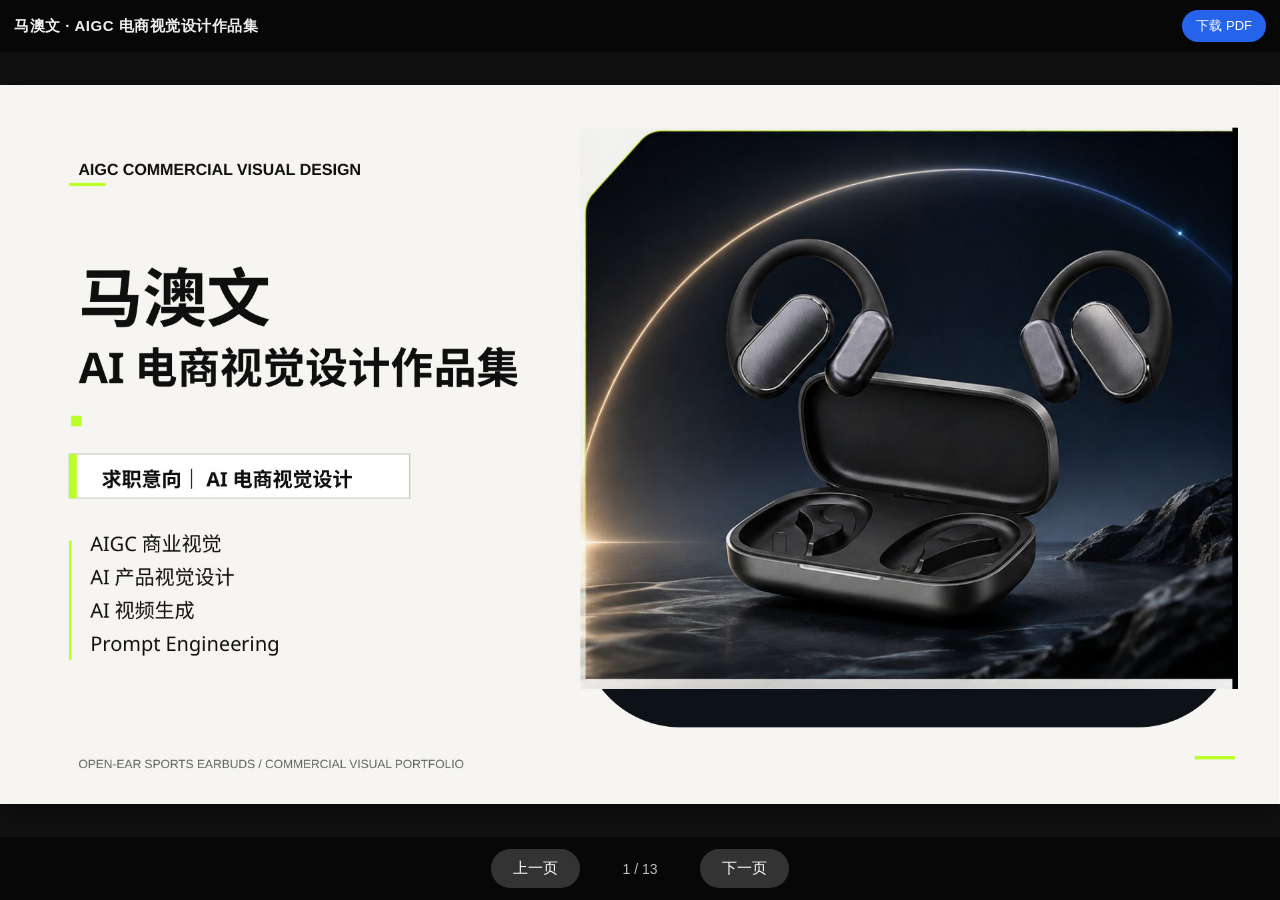
<file: aigc.html>
<!DOCTYPE html>
<html lang="zh-CN">
<head>
<meta charset="utf-8">
<meta name="viewport" content="width=device-width,initial-scale=1,maximum-scale=1,user-scalable=no">
<title>马澳文 · AIGC 电商视觉设计作品集</title>
<style>
*{margin:0;padding:0;box-sizing:border-box}
html,body{background:#111;height:100%;overflow:hidden;font-family:-apple-system,"PingFang SC","Microsoft YaHei",sans-serif;color:#eee}
.wrap{position:fixed;inset:0;display:flex;flex-direction:column}
.top{display:flex;align-items:center;justify-content:space-between;padding:10px 14px;background:rgba(0,0,0,.55);backdrop-filter:blur(6px);z-index:5}
.top .t{font-size:15px;font-weight:600;letter-spacing:.5px}
.top a.dl{font-size:13px;color:#fff;text-decoration:none;background:#2563eb;padding:7px 14px;border-radius:20px}
.stage{flex:1;position:relative;overflow:hidden;display:flex;align-items:center;justify-content:center;touch-action:pan-y}
.slide{display:none;max-width:100%;max-height:100%;width:auto;height:auto;box-shadow:0 6px 30px rgba(0,0,0,.5)}
.slide.on{display:block}
.bar{display:flex;align-items:center;justify-content:center;gap:18px;padding:12px;background:rgba(0,0,0,.55)}
.bar button{font-size:15px;color:#fff;background:#333;border:none;border-radius:22px;padding:10px 22px;cursor:pointer}
.bar button:active{background:#444}
.bar .pg{font-size:14px;min-width:84px;text-align:center;color:#bbb}
</style>
</head>
<body>
<div class="wrap">
  <div class="top">
    <div class="t">马澳文 · AIGC 电商视觉设计作品集</div>
    <a class="dl" href="maaowen-aigc-portfolio.pdf" download>下载 PDF</a>
  </div>
  <div class="stage" id="stage">
      <img class="slide" data-i="0" src="pdf-aigc/page_01.jpg" alt="第 1 页" loading="lazy">
      <img class="slide" data-i="1" src="pdf-aigc/page_02.jpg" alt="第 2 页" loading="lazy">
      <img class="slide" data-i="2" src="pdf-aigc/page_03.jpg" alt="第 3 页" loading="lazy">
      <img class="slide" data-i="3" src="pdf-aigc/page_04.jpg" alt="第 4 页" loading="lazy">
      <img class="slide" data-i="4" src="pdf-aigc/page_05.jpg" alt="第 5 页" loading="lazy">
      <img class="slide" data-i="5" src="pdf-aigc/page_06.jpg" alt="第 6 页" loading="lazy">
      <img class="slide" data-i="6" src="pdf-aigc/page_07.jpg" alt="第 7 页" loading="lazy">
      <img class="slide" data-i="7" src="pdf-aigc/page_08.jpg" alt="第 8 页" loading="lazy">
      <img class="slide" data-i="8" src="pdf-aigc/page_09.jpg" alt="第 9 页" loading="lazy">
      <img class="slide" data-i="9" src="pdf-aigc/page_10.jpg" alt="第 10 页" loading="lazy">
      <img class="slide" data-i="10" src="pdf-aigc/page_11.jpg" alt="第 11 页" loading="lazy">
      <img class="slide" data-i="11" src="pdf-aigc/page_12.jpg" alt="第 12 页" loading="lazy">
      <img class="slide" data-i="12" src="pdf-aigc/page_13.jpg" alt="第 13 页" loading="lazy">
  </div>
  <div class="bar">
    <button id="prev">上一页</button>
    <div class="pg"><span id="cur">1</span> / 13</div>
    <button id="next">下一页</button>
  </div>
</div>
<script>
var slides=[].slice.call(document.querySelectorAll('.slide'));
var i=0;
function show(k){
  if(k<0||k>=slides.length)return;
  slides[i].classList.remove('on');
  i=k; slides[i].classList.add('on');
  document.getElementById('cur').textContent=i+1;
}
show(0);
document.getElementById('prev').onclick=function(){show(i-1)};
document.getElementById('next').onclick=function(){show(i+1)};
document.addEventListener('keydown',function(e){
  if(e.key==='ArrowLeft')show(i-1);
  if(e.key==='ArrowRight')show(i+1);
});
var sx=0;
var st=document.getElementById('stage');
st.addEventListener('touchstart',function(e){sx=e.touches[0].clientX},false);
st.addEventListener('touchend',function(e){
  var dx=e.changedTouches[0].clientX-sx;
  if(dx>50)show(i-1); else if(dx<-50)show(i+1);
},false);
</script>
</body>
</html>
</file>
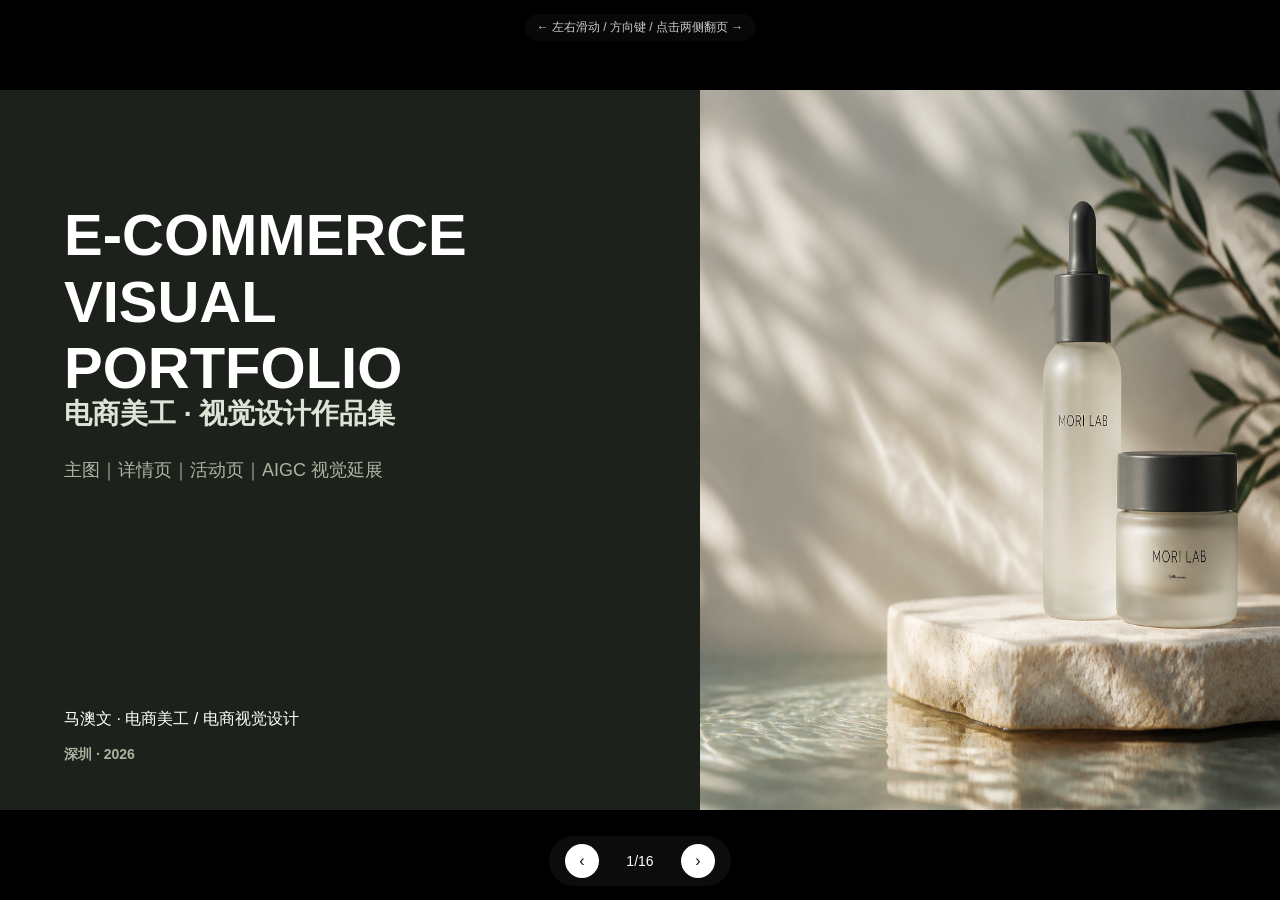
<file: pptx.html>
<!DOCTYPE html>
<html lang="zh-CN">
<head>
<meta charset="utf-8">
<meta name="viewport" content="width=device-width,initial-scale=1,maximum-scale=1,user-scalable=no">
<title>马澳文 · 电商美工作品集</title>
<style>
*{margin:0;padding:0;box-sizing:border-box}
html,body{background:#000;height:100%;overflow:hidden;font-family:-apple-system,"PingFang SC","Microsoft YaHei",sans-serif}
.stage{position:fixed;inset:0;display:flex;align-items:center;justify-content:center;background:#000}
.page{position:absolute;width:1280px;height:720px;transform:scale(var(--s));transform-origin:center center;background:#fff;overflow:hidden;display:none}
.page.on{display:block}
.el{position:absolute}
.el img{width:100%;height:100%;object-fit:fill;display:block}
.bar{position:fixed;bottom:14px;left:50%;transform:translateX(-50%);z-index:50;display:flex;align-items:center;gap:14px;background:rgba(20,20,20,.6);backdrop-filter:blur(6px);padding:8px 16px;border-radius:30px;color:#fff;font-size:14px}
.bar button{background:#fff;color:#111;border:0;width:34px;height:34px;border-radius:50%;font-size:16px;cursor:pointer}
.bar .p{min-width:54px;text-align:center}
.hint{position:fixed;top:14px;left:50%;transform:translateX(-50%);z-index:50;color:#fff;font-size:12px;background:rgba(20,20,20,.5);padding:5px 12px;border-radius:20px;opacity:.8}
</style>
</head>
<body>
<div class="stage" id="stage"><div class="page" data-i="0"><div class="el" style="left:0;top:0;width:1280px;height:720px;background-color:#1d211b"></div><img class="el" src="pptx-assets/image.png" style="left:610.0px;top:0.0px;width:670.0px;height:720.0px"><div class="el" style="left:0.0px;top:0.0px;width:700.0px;height:720.0px;background-color:#1d211b;"></div><div class="el" style="left:64.0px;top:112.0px;width:560.0px;height:170.0px;"><div style="text-align:left;line-height:1.15"><span style="font-size:58.0px;font-weight:700;color:#ffffff;">E-COMMERCE</span></div><div style="text-align:left;line-height:1.15"><span style="font-size:58.0px;font-weight:700;color:#ffffff;">VISUAL PORTFOLIO</span></div></div><div class="el" style="left:64.0px;top:308.0px;width:500.0px;height:45.0px;"><div style="text-align:left;line-height:1.15"><span style="font-size:28.0px;font-weight:700;color:#dde3d6;">电商美工 · 视觉设计作品集</span></div></div><div class="el" style="left:64.0px;top:370.0px;width:520.0px;height:36.0px;"><div style="text-align:left;line-height:1.15"><span style="font-size:18.0px;color:#a9b5a0;">主图｜详情页｜活动页｜AIGC 视觉延展</span></div></div><div class="el" style="left:64.0px;top:620.0px;width:540.0px;height:28.0px;"><div style="text-align:left;line-height:1.15"><span style="font-size:16.0px;color:#ffffff;">马澳文  ·  电商美工 / 电商视觉设计</span></div></div><div class="el" style="left:64.0px;top:655.0px;width:180.0px;height:24.0px;"><div style="text-align:left;line-height:1.15"><span style="font-size:14.0px;font-weight:700;color:#a9b5a0;">深圳 · 2026</span></div></div></div><div class="page" data-i="1"><div class="el" style="left:0;top:0;width:1280px;height:720px;background-color:#f4f1e8"></div><div class="el" style="left:64.0px;top:28.0px;width:80.0px;height:30.0px;"><div style="text-align:left;line-height:1.15"><span style="font-size:16.0px;font-weight:700;color:#6c716a;">02</span></div></div><div class="el" style="left:64.0px;top:64.0px;width:1050.0px;height:56.0px;"><div style="text-align:left;line-height:1.15"><span style="font-size:38.0px;font-weight:700;color:#1d211b;">电商思维与 AIGC 能力，让视觉内容更高效地落地</span></div></div><div class="el" style="left:64.0px;top:118.0px;width:1100.0px;height:34.0px;"><div style="text-align:left;line-height:1.15"><span style="font-size:17.0px;color:#6c716a;">电子商务专业 · AIGC 视频制作与电商内容运营经验</span></div></div><div class="el" style="left:64.0px;top:158.0px;width:1152.0px;height:1.0px;background-color:#b9bcaf;"></div><div class="el" style="left:64.0px;top:202.0px;width:290.0px;height:55.0px;"><div style="text-align:left;line-height:1.15"><span style="font-size:44.0px;font-weight:700;color:#1d211b;">PROFILE</span></div></div><div class="el" style="left:64.0px;top:270.0px;width:300.0px;height:38.0px;"><div style="text-align:left;line-height:1.15"><span style="font-size:28.0px;font-weight:700;color:#1d211b;">马澳文</span></div></div><div class="el" style="left:64.0px;top:314.0px;width:330.0px;height:52.0px;"><div style="text-align:left;line-height:1.15"><span style="font-size:18.0px;color:#6c716a;">电商美工 / 电商视觉设计</span></div></div><div class="el" style="left:430.0px;top:220.0px;width:740.0px;height:70.0px;background-color:#ffffff;"></div><div class="el" style="left:458.0px;top:234.0px;width:160.0px;height:38.0px;"><div style="text-align:left;line-height:1.15"><span style="font-size:17.0px;font-weight:700;color:#6c716a;">教育背景</span></div></div><div class="el" style="left:640.0px;top:234.0px;width:500.0px;height:38.0px;"><div style="text-align:left;line-height:1.15"><span style="font-size:22.0px;font-weight:700;color:#1d211b;">武汉铁路职业技术学院 · 电子商务 · GPA 3.6</span></div></div><div class="el" style="left:430.0px;top:312.0px;width:740.0px;height:70.0px;background-color:#dde3d6;"></div><div class="el" style="left:458.0px;top:326.0px;width:160.0px;height:38.0px;"><div style="text-align:left;line-height:1.15"><span style="font-size:17.0px;font-weight:700;color:#6c716a;">工作经历</span></div></div><div class="el" style="left:640.0px;top:326.0px;width:500.0px;height:38.0px;"><div style="text-align:left;line-height:1.15"><span style="font-size:22.0px;color:#1d211b;">深圳贝盈数字创意科技 · AIGC 视频制作</span></div></div><div class="el" style="left:430.0px;top:404.0px;width:740.0px;height:70.0px;background-color:#ffffff;"></div><div class="el" style="left:458.0px;top:418.0px;width:160.0px;height:38.0px;"><div style="text-align:left;line-height:1.15"><span style="font-size:17.0px;font-weight:700;color:#6c716a;">核心能力</span></div></div><div class="el" style="left:640.0px;top:418.0px;width:500.0px;height:38.0px;"><div style="text-align:left;line-height:1.15"><span style="font-size:22.0px;color:#1d211b;">AI 视觉创作、提示词、IP 设定、视频剪辑</span></div></div><div class="el" style="left:430.0px;top:496.0px;width:740.0px;height:70.0px;background-color:#dde3d6;"></div><div class="el" style="left:458.0px;top:510.0px;width:160.0px;height:38.0px;"><div style="text-align:left;line-height:1.15"><span style="font-size:17.0px;font-weight:700;color:#6c716a;">联系信息</span></div></div><div class="el" style="left:640.0px;top:510.0px;width:500.0px;height:38.0px;"><div style="text-align:left;line-height:1.15"><span style="font-size:22.0px;color:#1d211b;">15217362595 · 1584811377@qq.com</span></div></div><div class="el" style="left:64.0px;top:682.0px;width:420.0px;height:20.0px;"><div style="text-align:left;line-height:1.15"><span style="font-size:12.0px;color:#6c716a;">MORI LAB · 电商视觉设计作品集</span></div></div><div class="el" style="left:1160.0px;top:682.0px;width:56.0px;height:20.0px;"><div style="text-align:left;line-height:1.15"><span style="font-size:12.0px;font-weight:700;color:#6c716a;">02</span></div></div></div><div class="page" data-i="2"><div class="el" style="left:0;top:0;width:1280px;height:720px;background-color:#ffffff"></div><div class="el" style="left:64.0px;top:28.0px;width:80.0px;height:30.0px;"><div style="text-align:left;line-height:1.15"><span style="font-size:16.0px;font-weight:700;color:#6c716a;">03</span></div></div><div class="el" style="left:64.0px;top:64.0px;width:1050.0px;height:56.0px;"><div style="text-align:left;line-height:1.15"><span style="font-size:38.0px;font-weight:700;color:#1d211b;">作品不是零散图片，而是一套完整的商业表达</span></div></div><div class="el" style="left:64.0px;top:158.0px;width:1152.0px;height:1.0px;background-color:#b9bcaf;"></div><div class="el" style="left:76.0px;top:200.0px;width:70.0px;height:34.0px;"><div style="text-align:left;line-height:1.15"><span style="font-size:17.0px;font-weight:700;color:#6c716a;">01</span></div></div><div class="el" style="left:155.0px;top:200.0px;width:430.0px;height:36.0px;"><div style="text-align:left;line-height:1.15"><span style="font-size:25.0px;font-weight:700;color:#1d211b;">品牌视觉设定</span></div></div><div class="el" style="left:590.0px;top:216.0px;width:570.0px;height:1.0px;background-color:#cacdc4;"></div><div class="el" style="left:76.0px;top:268.0px;width:70.0px;height:34.0px;"><div style="text-align:left;line-height:1.15"><span style="font-size:17.0px;font-weight:700;color:#6c716a;">02</span></div></div><div class="el" style="left:155.0px;top:268.0px;width:430.0px;height:36.0px;"><div style="text-align:left;line-height:1.15"><span style="font-size:25.0px;font-weight:700;color:#1d211b;">商品主图体系</span></div></div><div class="el" style="left:590.0px;top:284.0px;width:570.0px;height:1.0px;background-color:#cacdc4;"></div><div class="el" style="left:76.0px;top:336.0px;width:70.0px;height:34.0px;"><div style="text-align:left;line-height:1.15"><span style="font-size:17.0px;font-weight:700;color:#6c716a;">03</span></div></div><div class="el" style="left:155.0px;top:336.0px;width:430.0px;height:36.0px;"><div style="text-align:left;line-height:1.15"><span style="font-size:25.0px;font-weight:700;color:#1d211b;">详情页结构</span></div></div><div class="el" style="left:590.0px;top:352.0px;width:570.0px;height:1.0px;background-color:#cacdc4;"></div><div class="el" style="left:76.0px;top:404.0px;width:70.0px;height:34.0px;"><div style="text-align:left;line-height:1.15"><span style="font-size:17.0px;font-weight:700;color:#6c716a;">04</span></div></div><div class="el" style="left:155.0px;top:404.0px;width:430.0px;height:36.0px;"><div style="text-align:left;line-height:1.15"><span style="font-size:25.0px;font-weight:700;color:#1d211b;">大促活动页面</span></div></div><div class="el" style="left:590.0px;top:420.0px;width:570.0px;height:1.0px;background-color:#cacdc4;"></div><div class="el" style="left:76.0px;top:472.0px;width:70.0px;height:34.0px;"><div style="text-align:left;line-height:1.15"><span style="font-size:17.0px;font-weight:700;color:#6c716a;">05</span></div></div><div class="el" style="left:155.0px;top:472.0px;width:430.0px;height:36.0px;"><div style="text-align:left;line-height:1.15"><span style="font-size:25.0px;font-weight:700;color:#1d211b;">修图与延展</span></div></div><div class="el" style="left:590.0px;top:488.0px;width:570.0px;height:1.0px;background-color:#cacdc4;"></div><div class="el" style="left:76.0px;top:540.0px;width:70.0px;height:34.0px;"><div style="text-align:left;line-height:1.15"><span style="font-size:17.0px;font-weight:700;color:#6c716a;">06</span></div></div><div class="el" style="left:155.0px;top:540.0px;width:430.0px;height:36.0px;"><div style="text-align:left;line-height:1.15"><span style="font-size:25.0px;font-weight:700;color:#1d211b;">方法与复盘</span></div></div><div class="el" style="left:590.0px;top:556.0px;width:570.0px;height:1.0px;background-color:#cacdc4;"></div><div class="el" style="left:64.0px;top:682.0px;width:420.0px;height:20.0px;"><div style="text-align:left;line-height:1.15"><span style="font-size:12.0px;color:#6c716a;">MORI LAB · 电商视觉设计作品集</span></div></div><div class="el" style="left:1160.0px;top:682.0px;width:56.0px;height:20.0px;"><div style="text-align:left;line-height:1.15"><span style="font-size:12.0px;font-weight:700;color:#6c716a;">03</span></div></div></div><div class="page" data-i="3"><div class="el" style="left:0;top:0;width:1280px;height:720px;background-color:#f4f1e8"></div><div class="el" style="left:64.0px;top:28.0px;width:80.0px;height:30.0px;"><div style="text-align:left;line-height:1.15"><span style="font-size:16.0px;font-weight:700;color:#6c716a;">04</span></div></div><div class="el" style="left:64.0px;top:64.0px;width:1050.0px;height:56.0px;"><div style="text-align:left;line-height:1.15"><span style="font-size:38.0px;font-weight:700;color:#1d211b;">先统一品牌语言，再开始做页面</span></div></div><div class="el" style="left:64.0px;top:118.0px;width:1100.0px;height:34.0px;"><div style="text-align:left;line-height:1.15"><span style="font-size:17.0px;color:#6c716a;">虚构品牌案例 · MORI LAB 森研</span></div></div><div class="el" style="left:64.0px;top:158.0px;width:1152.0px;height:1.0px;background-color:#b9bcaf;"></div><img class="el" src="pptx-assets/image2.png" style="left:64.0px;top:196.0px;width:560.0px;height:420.0px"><div class="el" style="left:680.0px;top:205.0px;width:480.0px;height:58.0px;"><div style="text-align:left;line-height:1.15"><span style="font-size:42.0px;font-weight:700;color:#1d211b;">MORI LAB</span></div></div><div class="el" style="left:680.0px;top:274.0px;width:470.0px;height:62.0px;"><div style="text-align:left;line-height:1.15"><span style="font-size:24.0px;font-weight:700;color:#1d211b;">为敏感肌提供安静、可信赖的植物修护体验</span></div></div><div class="el" style="left:680.0px;top:366.0px;width:100.0px;height:28.0px;"><div style="text-align:left;line-height:1.15"><span style="font-size:17.0px;font-weight:700;color:#6c716a;">关键词</span></div></div><div class="el" style="left:680.0px;top:400.0px;width:480.0px;height:36.0px;"><div style="text-align:left;line-height:1.15"><span style="font-size:22.0px;color:#1d211b;">克制 / 天然 / 科学 / 呼吸感</span></div></div><div class="el" style="left:680.0px;top:480.0px;width:92.0px;height:92.0px;background-color:#f4f1e8;"></div><div class="el" style="left:792.0px;top:480.0px;width:92.0px;height:92.0px;background-color:#a9b5a0;"></div><div class="el" style="left:904.0px;top:480.0px;width:92.0px;height:92.0px;background-color:#1d211b;"></div><div class="el" style="left:64.0px;top:682.0px;width:420.0px;height:20.0px;"><div style="text-align:left;line-height:1.15"><span style="font-size:12.0px;color:#6c716a;">MORI LAB · 电商视觉设计作品集</span></div></div><div class="el" style="left:1160.0px;top:682.0px;width:56.0px;height:20.0px;"><div style="text-align:left;line-height:1.15"><span style="font-size:12.0px;font-weight:700;color:#6c716a;">04</span></div></div></div><div class="page" data-i="4"><div class="el" style="left:0;top:0;width:1280px;height:720px;background-color:#ffffff"></div><div class="el" style="left:64.0px;top:28.0px;width:80.0px;height:30.0px;"><div style="text-align:left;line-height:1.15"><span style="font-size:16.0px;font-weight:700;color:#6c716a;">05</span></div></div><div class="el" style="left:64.0px;top:64.0px;width:1050.0px;height:56.0px;"><div style="text-align:left;line-height:1.15"><span style="font-size:38.0px;font-weight:700;color:#1d211b;">目标用户需要的不是“成分堆砌”，而是低决策压力</span></div></div><div class="el" style="left:64.0px;top:158.0px;width:1152.0px;height:1.0px;background-color:#b9bcaf;"></div><div class="el" style="left:64.0px;top:205.0px;width:330.0px;height:36.0px;"><div style="text-align:left;line-height:1.15"><span style="font-size:24.0px;font-weight:700;color:#1d211b;">用户痛点</span></div></div><div class="el" style="left:64.0px;top:258.0px;width:330.0px;height:310.0px;background-color:#f4f1e8;"></div><div class="el" style="left:92.0px;top:280.0px;width:274.0px;height:230.0px;"><div style="text-align:left;line-height:1.15"><span style="font-size:27.0px;font-weight:700;color:#1d211b;">成分复杂</span></div><div style="text-align:left;line-height:1.15"><span style="font-size:27.0px;font-weight:700;color:#1d211b;">害怕刺激</span></div><div style="text-align:left;line-height:1.15"><span style="font-size:27.0px;font-weight:700;color:#1d211b;">难以判断效果</span></div></div><div class="el" style="left:92.0px;top:540.0px;width:80.0px;height:34.0px;"><div style="text-align:left;line-height:1.15"><span style="font-size:16.0px;font-weight:700;color:#6c716a;">01</span></div></div><div class="el" style="left:448.0px;top:205.0px;width:330.0px;height:36.0px;"><div style="text-align:left;line-height:1.15"><span style="font-size:24.0px;font-weight:700;color:#1d211b;">信息策略</span></div></div><div class="el" style="left:448.0px;top:258.0px;width:330.0px;height:310.0px;background-color:#dde3d6;"></div><div class="el" style="left:476.0px;top:280.0px;width:274.0px;height:230.0px;"><div style="text-align:left;line-height:1.15"><span style="font-size:27.0px;font-weight:700;color:#1d211b;">先讲肤感</span></div><div style="text-align:left;line-height:1.15"><span style="font-size:27.0px;font-weight:700;color:#1d211b;">再讲成分</span></div><div style="text-align:left;line-height:1.15"><span style="font-size:27.0px;font-weight:700;color:#1d211b;">最后给信任背书</span></div></div><div class="el" style="left:476.0px;top:540.0px;width:80.0px;height:34.0px;"><div style="text-align:left;line-height:1.15"><span style="font-size:16.0px;font-weight:700;color:#6c716a;">02</span></div></div><div class="el" style="left:832.0px;top:205.0px;width:330.0px;height:36.0px;"><div style="text-align:left;line-height:1.15"><span style="font-size:24.0px;font-weight:700;color:#1d211b;">视觉回应</span></div></div><div class="el" style="left:832.0px;top:258.0px;width:330.0px;height:310.0px;background-color:#f4f1e8;"></div><div class="el" style="left:860.0px;top:280.0px;width:274.0px;height:230.0px;"><div style="text-align:left;line-height:1.15"><span style="font-size:27.0px;font-weight:700;color:#1d211b;">留白降低压力</span></div><div style="text-align:left;line-height:1.15"><span style="font-size:27.0px;font-weight:700;color:#1d211b;">自然色建立温和感</span></div><div style="text-align:left;line-height:1.15"><span style="font-size:27.0px;font-weight:700;color:#1d211b;">黑色信息强化专业</span></div></div><div class="el" style="left:860.0px;top:540.0px;width:80.0px;height:34.0px;"><div style="text-align:left;line-height:1.15"><span style="font-size:16.0px;font-weight:700;color:#6c716a;">03</span></div></div><div class="el" style="left:64.0px;top:682.0px;width:420.0px;height:20.0px;"><div style="text-align:left;line-height:1.15"><span style="font-size:12.0px;color:#6c716a;">MORI LAB · 电商视觉设计作品集</span></div></div><div class="el" style="left:1160.0px;top:682.0px;width:56.0px;height:20.0px;"><div style="text-align:left;line-height:1.15"><span style="font-size:12.0px;font-weight:700;color:#6c716a;">05</span></div></div></div><div class="page" data-i="5"><div class="el" style="left:0;top:0;width:1280px;height:720px;background-color:#f4f1e8"></div><div class="el" style="left:64.0px;top:28.0px;width:80.0px;height:30.0px;"><div style="text-align:left;line-height:1.15"><span style="font-size:16.0px;font-weight:700;color:#6c716a;">06</span></div></div><div class="el" style="left:64.0px;top:64.0px;width:1050.0px;height:56.0px;"><div style="text-align:left;line-height:1.15"><span style="font-size:38.0px;font-weight:700;color:#1d211b;">主图先抓住“清透修护”，再补充价格与信任理由</span></div></div><div class="el" style="left:64.0px;top:158.0px;width:1152.0px;height:1.0px;background-color:#b9bcaf;"></div><img class="el" src="pptx-assets/image3.png" style="left:64.0px;top:200.0px;width:330.0px;height:330.0px"><div class="el" style="left:64.0px;top:530.0px;width:330.0px;height:92.0px;background-color:#ffffff;"></div><div class="el" style="left:82.0px;top:542.0px;width:290.0px;height:30.0px;"><div style="text-align:left;line-height:1.15"><span style="font-size:21.0px;font-weight:700;color:#1d211b;">品牌主图</span></div></div><div class="el" style="left:82.0px;top:575.0px;width:290.0px;height:24.0px;"><div style="text-align:left;line-height:1.15"><span style="font-size:16.0px;color:#6c716a;">建立第一印象</span></div></div><img class="el" src="pptx-assets/image4.png" style="left:426.0px;top:200.0px;width:330.0px;height:330.0px"><div class="el" style="left:426.0px;top:530.0px;width:330.0px;height:92.0px;background-color:#dde3d6;"></div><div class="el" style="left:444.0px;top:542.0px;width:290.0px;height:30.0px;"><div style="text-align:left;line-height:1.15"><span style="font-size:21.0px;font-weight:700;color:#1d211b;">卖点主图</span></div></div><div class="el" style="left:444.0px;top:575.0px;width:290.0px;height:24.0px;"><div style="text-align:left;line-height:1.15"><span style="font-size:16.0px;color:#6c716a;">把成分视觉化</span></div></div><img class="el" src="pptx-assets/image5.png" style="left:788.0px;top:200.0px;width:330.0px;height:330.0px"><div class="el" style="left:788.0px;top:530.0px;width:330.0px;height:92.0px;background-color:#ffffff;"></div><div class="el" style="left:806.0px;top:542.0px;width:290.0px;height:30.0px;"><div style="text-align:left;line-height:1.15"><span style="font-size:21.0px;font-weight:700;color:#1d211b;">场景主图</span></div></div><div class="el" style="left:806.0px;top:575.0px;width:290.0px;height:24.0px;"><div style="text-align:left;line-height:1.15"><span style="font-size:16.0px;color:#6c716a;">让用户代入肤感</span></div></div><div class="el" style="left:64.0px;top:682.0px;width:420.0px;height:20.0px;"><div style="text-align:left;line-height:1.15"><span style="font-size:12.0px;color:#6c716a;">MORI LAB · 电商视觉设计作品集</span></div></div><div class="el" style="left:1160.0px;top:682.0px;width:56.0px;height:20.0px;"><div style="text-align:left;line-height:1.15"><span style="font-size:12.0px;font-weight:700;color:#6c716a;">06</span></div></div></div><div class="page" data-i="6"><div class="el" style="left:0;top:0;width:1280px;height:720px;background-color:#ffffff"></div><div class="el" style="left:64.0px;top:28.0px;width:80.0px;height:30.0px;"><div style="text-align:left;line-height:1.15"><span style="font-size:16.0px;font-weight:700;color:#6c716a;">07</span></div></div><div class="el" style="left:64.0px;top:64.0px;width:1050.0px;height:56.0px;"><div style="text-align:left;line-height:1.15"><span style="font-size:38.0px;font-weight:700;color:#1d211b;">同一产品，用三种信息角度适配不同流量入口</span></div></div><div class="el" style="left:64.0px;top:118.0px;width:1100.0px;height:34.0px;"><div style="text-align:left;line-height:1.15"><span style="font-size:17.0px;color:#6c716a;">以下为版式演示，不代表真实投放数据</span></div></div><div class="el" style="left:64.0px;top:158.0px;width:1152.0px;height:1.0px;background-color:#b9bcaf;"></div><div class="el" style="left:64.0px;top:202.0px;width:330.0px;height:380.0px;background-color:#f4f1e8;"></div><img class="el" src="pptx-assets/image6.png" style="left:82.0px;top:220.0px;width:294.0px;height:180.0px"><div class="el" style="left:84.0px;top:418.0px;width:290.0px;height:26.0px;"><div style="text-align:left;line-height:1.15"><span style="font-size:16.0px;font-weight:700;color:#6c716a;">新品种草</span></div></div><div class="el" style="left:84.0px;top:454.0px;width:290.0px;height:56.0px;"><div style="text-align:left;line-height:1.15"><span style="font-size:25.0px;font-weight:700;color:#1d211b;">敏感肌也能轻松用</span></div></div><div class="el" style="left:84.0px;top:520.0px;width:290.0px;height:26.0px;"><div style="text-align:left;line-height:1.15"><span style="font-size:17.0px;color:#1d211b;">清透修护精华</span></div></div><div class="el" style="left:448.0px;top:202.0px;width:330.0px;height:380.0px;background-color:#dde3d6;"></div><img class="el" src="pptx-assets/image7.png" style="left:466.0px;top:220.0px;width:294.0px;height:180.0px"><div class="el" style="left:468.0px;top:418.0px;width:290.0px;height:26.0px;"><div style="text-align:left;line-height:1.15"><span style="font-size:16.0px;font-weight:700;color:#6c716a;">问题切入</span></div></div><div class="el" style="left:468.0px;top:454.0px;width:290.0px;height:56.0px;"><div style="text-align:left;line-height:1.15"><span style="font-size:25.0px;font-weight:700;color:#1d211b;">换季泛红反复？</span></div></div><div class="el" style="left:468.0px;top:520.0px;width:290.0px;height:26.0px;"><div style="text-align:left;line-height:1.15"><span style="font-size:17.0px;color:#1d211b;">先稳住屏障</span></div></div><div class="el" style="left:832.0px;top:202.0px;width:330.0px;height:380.0px;background-color:#f4f1e8;"></div><img class="el" src="pptx-assets/image8.png" style="left:850.0px;top:220.0px;width:294.0px;height:180.0px"><div class="el" style="left:852.0px;top:418.0px;width:290.0px;height:26.0px;"><div style="text-align:left;line-height:1.15"><span style="font-size:16.0px;font-weight:700;color:#6c716a;">利益点</span></div></div><div class="el" style="left:852.0px;top:454.0px;width:290.0px;height:56.0px;"><div style="text-align:left;line-height:1.15"><span style="font-size:25.0px;font-weight:700;color:#1d211b;">水感不黏腻</span></div></div><div class="el" style="left:852.0px;top:520.0px;width:290.0px;height:26.0px;"><div style="text-align:left;line-height:1.15"><span style="font-size:17.0px;color:#1d211b;">一抹快速吸收</span></div></div><div class="el" style="left:64.0px;top:682.0px;width:420.0px;height:20.0px;"><div style="text-align:left;line-height:1.15"><span style="font-size:12.0px;color:#6c716a;">MORI LAB · 电商视觉设计作品集</span></div></div><div class="el" style="left:1160.0px;top:682.0px;width:56.0px;height:20.0px;"><div style="text-align:left;line-height:1.15"><span style="font-size:12.0px;font-weight:700;color:#6c716a;">07</span></div></div></div><div class="page" data-i="7"><div class="el" style="left:0;top:0;width:1280px;height:720px;background-color:#f4f1e8"></div><div class="el" style="left:64.0px;top:28.0px;width:80.0px;height:30.0px;"><div style="text-align:left;line-height:1.15"><span style="font-size:16.0px;font-weight:700;color:#6c716a;">08</span></div></div><div class="el" style="left:64.0px;top:64.0px;width:1050.0px;height:56.0px;"><div style="text-align:left;line-height:1.15"><span style="font-size:38.0px;font-weight:700;color:#1d211b;">详情页的节奏：先让人愿意看，再让人相信</span></div></div><div class="el" style="left:64.0px;top:158.0px;width:1152.0px;height:1.0px;background-color:#b9bcaf;"></div><div class="el" style="left:64.0px;top:194.0px;width:70.0px;height:42.0px;"><div style="text-align:left;line-height:1.15"><span style="font-size:18.0px;font-weight:700;color:#6c716a;">01</span></div></div><div class="el" style="left:148.0px;top:194.0px;width:190.0px;height:42.0px;"><div style="text-align:left;line-height:1.15"><span style="font-size:23.0px;font-weight:700;color:#1d211b;">情绪首屏</span></div></div><div class="el" style="left:374.0px;top:194.0px;width:760.0px;height:42.0px;"><div style="text-align:left;line-height:1.15"><span style="font-size:20.0px;color:#1d211b;">清透修护，一滴稳肤</span></div></div><div class="el" style="left:64.0px;top:252.0px;width:1096.0px;height:1.0px;background-color:#c9cdc4;"></div><div class="el" style="left:64.0px;top:276.0px;width:70.0px;height:42.0px;"><div style="text-align:left;line-height:1.15"><span style="font-size:18.0px;font-weight:700;color:#6c716a;">02</span></div></div><div class="el" style="left:148.0px;top:276.0px;width:190.0px;height:42.0px;"><div style="text-align:left;line-height:1.15"><span style="font-size:23.0px;font-weight:700;color:#1d211b;">痛点共鸣</span></div></div><div class="el" style="left:374.0px;top:276.0px;width:760.0px;height:42.0px;"><div style="text-align:left;line-height:1.15"><span style="font-size:20.0px;color:#1d211b;">干、红、紧绷的换季困扰</span></div></div><div class="el" style="left:64.0px;top:334.0px;width:1096.0px;height:1.0px;background-color:#c9cdc4;"></div><div class="el" style="left:64.0px;top:358.0px;width:70.0px;height:42.0px;"><div style="text-align:left;line-height:1.15"><span style="font-size:18.0px;font-weight:700;color:#6c716a;">03</span></div></div><div class="el" style="left:148.0px;top:358.0px;width:190.0px;height:42.0px;"><div style="text-align:left;line-height:1.15"><span style="font-size:23.0px;font-weight:700;color:#1d211b;">成分证据</span></div></div><div class="el" style="left:374.0px;top:358.0px;width:760.0px;height:42.0px;"><div style="text-align:left;line-height:1.15"><span style="font-size:20.0px;color:#1d211b;">茶叶提取物 × 山茶花精粹</span></div></div><div class="el" style="left:64.0px;top:416.0px;width:1096.0px;height:1.0px;background-color:#c9cdc4;"></div><div class="el" style="left:64.0px;top:440.0px;width:70.0px;height:42.0px;"><div style="text-align:left;line-height:1.15"><span style="font-size:18.0px;font-weight:700;color:#6c716a;">04</span></div></div><div class="el" style="left:148.0px;top:440.0px;width:190.0px;height:42.0px;"><div style="text-align:left;line-height:1.15"><span style="font-size:23.0px;font-weight:700;color:#1d211b;">肤感演示</span></div></div><div class="el" style="left:374.0px;top:440.0px;width:760.0px;height:42.0px;"><div style="text-align:left;line-height:1.15"><span style="font-size:20.0px;color:#1d211b;">水感延展，吸收后不黏</span></div></div><div class="el" style="left:64.0px;top:498.0px;width:1096.0px;height:1.0px;background-color:#c9cdc4;"></div><div class="el" style="left:64.0px;top:522.0px;width:70.0px;height:42.0px;"><div style="text-align:left;line-height:1.15"><span style="font-size:18.0px;font-weight:700;color:#6c716a;">05</span></div></div><div class="el" style="left:148.0px;top:522.0px;width:190.0px;height:42.0px;"><div style="text-align:left;line-height:1.15"><span style="font-size:23.0px;font-weight:700;color:#1d211b;">信任收口</span></div></div><div class="el" style="left:374.0px;top:522.0px;width:760.0px;height:42.0px;"><div style="text-align:left;line-height:1.15"><span style="font-size:20.0px;color:#1d211b;">使用方法、参数、保障</span></div></div><div class="el" style="left:64.0px;top:580.0px;width:1096.0px;height:1.0px;background-color:#c9cdc4;"></div><div class="el" style="left:64.0px;top:682.0px;width:420.0px;height:20.0px;"><div style="text-align:left;line-height:1.15"><span style="font-size:12.0px;color:#6c716a;">MORI LAB · 电商视觉设计作品集</span></div></div><div class="el" style="left:1160.0px;top:682.0px;width:56.0px;height:20.0px;"><div style="text-align:left;line-height:1.15"><span style="font-size:12.0px;font-weight:700;color:#6c716a;">08</span></div></div></div><div class="page" data-i="8"><div class="el" style="left:0;top:0;width:1280px;height:720px;background-color:#1d211b"></div><div class="el" style="left:64.0px;top:40.0px;width:350.0px;height:40.0px;"><div style="text-align:left;line-height:1.15"><span style="font-size:18.0px;font-weight:700;color:#a9b5a0;">DETAIL PAGE</span></div></div><div class="el" style="left:64.0px;top:86.0px;width:700.0px;height:58.0px;"><div style="text-align:left;line-height:1.15"><span style="font-size:40.0px;font-weight:700;color:#ffffff;">一条详情页，统一情绪与证据</span></div></div><img class="el" src="pptx-assets/image9.png" style="left:64.0px;top:178.0px;width:250.0px;height:400.0px"><div class="el" style="left:64.0px;top:594.0px;width:250.0px;height:30.0px;"><div style="text-align:left;line-height:1.15"><span style="font-size:16.0px;font-weight:700;color:#ffffff;">01 情绪首屏</span></div></div><img class="el" src="pptx-assets/image10.png" style="left:350.0px;top:178.0px;width:250.0px;height:400.0px"><div class="el" style="left:350.0px;top:594.0px;width:250.0px;height:30.0px;"><div style="text-align:left;line-height:1.15"><span style="font-size:16.0px;font-weight:700;color:#ffffff;">02 成分视觉</span></div></div><img class="el" src="pptx-assets/image11.png" style="left:636.0px;top:178.0px;width:250.0px;height:400.0px"><div class="el" style="left:636.0px;top:594.0px;width:250.0px;height:30.0px;"><div style="text-align:left;line-height:1.15"><span style="font-size:16.0px;font-weight:700;color:#ffffff;">03 使用场景</span></div></div><img class="el" src="pptx-assets/image12.png" style="left:922.0px;top:178.0px;width:250.0px;height:400.0px"><div class="el" style="left:922.0px;top:594.0px;width:250.0px;height:30.0px;"><div style="text-align:left;line-height:1.15"><span style="font-size:16.0px;font-weight:700;color:#ffffff;">04 产品收口</span></div></div><div class="el" style="left:64.0px;top:670.0px;width:480.0px;height:20.0px;"><div style="text-align:left;line-height:1.15"><span style="font-size:12.0px;color:#a9b5a0;">模拟商业案例 · 页面为面试展示比例</span></div></div><div class="el" style="left:1160.0px;top:670.0px;width:56.0px;height:20.0px;"><div style="text-align:left;line-height:1.15"><span style="font-size:12.0px;font-weight:700;color:#a9b5a0;">09</span></div></div></div><div class="page" data-i="9"><div class="el" style="left:0;top:0;width:1280px;height:720px;background-color:#f4f1e8"></div><div class="el" style="left:64.0px;top:28.0px;width:80.0px;height:30.0px;"><div style="text-align:left;line-height:1.15"><span style="font-size:16.0px;font-weight:700;color:#6c716a;">10</span></div></div><div class="el" style="left:64.0px;top:64.0px;width:1050.0px;height:56.0px;"><div style="text-align:left;line-height:1.15"><span style="font-size:38.0px;font-weight:700;color:#1d211b;">大促页面既要有氛围，也要让优惠信息一眼可扫</span></div></div><div class="el" style="left:64.0px;top:158.0px;width:1152.0px;height:1.0px;background-color:#b9bcaf;"></div><img class="el" src="pptx-assets/image13.png" style="left:64.0px;top:192.0px;width:640.0px;height:432.0px"><div class="el" style="left:704.0px;top:192.0px;width:456.0px;height:432.0px;background-color:#1d211b;"></div><div class="el" style="left:752.0px;top:238.0px;width:360.0px;height:108.0px;"><div style="text-align:left;line-height:1.15"><span style="font-size:42.0px;font-weight:700;color:#ffffff;">618</span></div><div style="text-align:left;line-height:1.15"><span style="font-size:42.0px;font-weight:700;color:#ffffff;">清透修护季</span></div></div><div class="el" style="left:752.0px;top:384.0px;width:300.0px;height:34.0px;"><div style="text-align:left;line-height:1.15"><span style="font-size:22.0px;font-weight:700;color:#a9b5a0;">核心爆品直降</span></div></div><div class="el" style="left:752.0px;top:430.0px;width:320.0px;height:44.0px;"><div style="text-align:left;line-height:1.15"><span style="font-size:32.0px;font-weight:700;color:#ffffff;">满 399 减 60</span></div></div><div class="el" style="left:752.0px;top:506.0px;width:270.0px;height:54.0px;background-color:#a9b5a0;"></div><div class="el" style="left:752.0px;top:506.0px;width:270.0px;height:54.0px;"><div style="text-align:left;line-height:1.15"><span style="font-size:19.0px;font-weight:700;color:#1d211b;">立即焕新肌肤</span></div></div><div class="el" style="left:64.0px;top:682.0px;width:420.0px;height:20.0px;"><div style="text-align:left;line-height:1.15"><span style="font-size:12.0px;color:#6c716a;">MORI LAB · 电商视觉设计作品集</span></div></div><div class="el" style="left:1160.0px;top:682.0px;width:56.0px;height:20.0px;"><div style="text-align:left;line-height:1.15"><span style="font-size:12.0px;font-weight:700;color:#6c716a;">10</span></div></div></div><div class="page" data-i="10"><div class="el" style="left:0;top:0;width:1280px;height:720px;background-color:#ffffff"></div><div class="el" style="left:64.0px;top:28.0px;width:80.0px;height:30.0px;"><div style="text-align:left;line-height:1.15"><span style="font-size:16.0px;font-weight:700;color:#6c716a;">11</span></div></div><div class="el" style="left:64.0px;top:64.0px;width:1050.0px;height:56.0px;"><div style="text-align:left;line-height:1.15"><span style="font-size:38.0px;font-weight:700;color:#1d211b;">一套活动视觉，需要适配首页、直播间与信息流</span></div></div><div class="el" style="left:64.0px;top:158.0px;width:1152.0px;height:1.0px;background-color:#b9bcaf;"></div><img class="el" src="pptx-assets/image14.png" style="left:64.0px;top:210.0px;width:520.0px;height:292.0px"><img class="el" src="pptx-assets/image15.png" style="left:620.0px;top:210.0px;width:250.0px;height:292.0px"><img class="el" src="pptx-assets/image16.png" style="left:906.0px;top:210.0px;width:250.0px;height:292.0px"><div class="el" style="left:64.0px;top:520.0px;width:520.0px;height:30.0px;"><div style="text-align:left;line-height:1.15"><span style="font-size:18.0px;font-weight:700;color:#1d211b;">店铺首页 16:9</span></div></div><div class="el" style="left:620.0px;top:520.0px;width:250.0px;height:30.0px;"><div style="text-align:left;line-height:1.15"><span style="font-size:18.0px;font-weight:700;color:#1d211b;">直播间竖版</span></div></div><div class="el" style="left:906.0px;top:520.0px;width:250.0px;height:30.0px;"><div style="text-align:left;line-height:1.15"><span style="font-size:18.0px;font-weight:700;color:#1d211b;">信息流素材</span></div></div><div class="el" style="left:64.0px;top:584.0px;width:1090.0px;height:44.0px;"><div style="text-align:left;line-height:1.15"><span style="font-size:20.0px;color:#6c716a;">统一字体、色彩与商品主体；根据尺寸重新安排信息层级，而不是机械缩放。</span></div></div><div class="el" style="left:64.0px;top:682.0px;width:420.0px;height:20.0px;"><div style="text-align:left;line-height:1.15"><span style="font-size:12.0px;color:#6c716a;">MORI LAB · 电商视觉设计作品集</span></div></div><div class="el" style="left:1160.0px;top:682.0px;width:56.0px;height:20.0px;"><div style="text-align:left;line-height:1.15"><span style="font-size:12.0px;font-weight:700;color:#6c716a;">11</span></div></div></div><div class="page" data-i="11"><div class="el" style="left:0;top:0;width:1280px;height:720px;background-color:#f4f1e8"></div><div class="el" style="left:64.0px;top:28.0px;width:80.0px;height:30.0px;"><div style="text-align:left;line-height:1.15"><span style="font-size:16.0px;font-weight:700;color:#6c716a;">12</span></div></div><div class="el" style="left:64.0px;top:64.0px;width:1050.0px;height:56.0px;"><div style="text-align:left;line-height:1.15"><span style="font-size:38.0px;font-weight:700;color:#1d211b;">修图不是“磨平皮肤”，而是让产品质感可信</span></div></div><div class="el" style="left:64.0px;top:158.0px;width:1152.0px;height:1.0px;background-color:#b9bcaf;"></div><img class="el" src="pptx-assets/image17.png" style="left:64.0px;top:198.0px;width:530.0px;height:360.0px"><img class="el" src="pptx-assets/image18.png" style="left:646.0px;top:198.0px;width:530.0px;height:360.0px"><div class="el" style="left:64.0px;top:576.0px;width:240.0px;height:28.0px;"><div style="text-align:left;line-height:1.15"><span style="font-size:20.0px;font-weight:700;color:#1d211b;">人像精修重点</span></div></div><div class="el" style="left:260.0px;top:576.0px;width:334.0px;height:28.0px;"><div style="text-align:left;line-height:1.15"><span style="font-size:17.0px;color:#6c716a;">保留皮肤纹理 · 统一肤色 · 控制高光</span></div></div><div class="el" style="left:646.0px;top:576.0px;width:240.0px;height:28.0px;"><div style="text-align:left;line-height:1.15"><span style="font-size:20.0px;font-weight:700;color:#1d211b;">产品精修重点</span></div></div><div class="el" style="left:842.0px;top:576.0px;width:334.0px;height:28.0px;"><div style="text-align:left;line-height:1.15"><span style="font-size:17.0px;color:#6c716a;">玻璃通透 · 边缘干净 · 液体层次</span></div></div><div class="el" style="left:64.0px;top:682.0px;width:420.0px;height:20.0px;"><div style="text-align:left;line-height:1.15"><span style="font-size:12.0px;color:#6c716a;">MORI LAB · 电商视觉设计作品集</span></div></div><div class="el" style="left:1160.0px;top:682.0px;width:56.0px;height:20.0px;"><div style="text-align:left;line-height:1.15"><span style="font-size:12.0px;font-weight:700;color:#6c716a;">12</span></div></div></div><div class="page" data-i="12"><div class="el" style="left:0;top:0;width:1280px;height:720px;background-color:#ffffff"></div><div class="el" style="left:64.0px;top:28.0px;width:80.0px;height:30.0px;"><div style="text-align:left;line-height:1.15"><span style="font-size:16.0px;font-weight:700;color:#6c716a;">13</span></div></div><div class="el" style="left:64.0px;top:64.0px;width:1050.0px;height:56.0px;"><div style="text-align:left;line-height:1.15"><span style="font-size:38.0px;font-weight:700;color:#1d211b;">产品精修：从原始拍摄到电商可用成片</span></div></div><div class="el" style="left:64.0px;top:118.0px;width:1100.0px;height:34.0px;"><div style="text-align:left;line-height:1.15"><span style="font-size:17.0px;color:#6c716a;">模拟修图练习案例 · 重点展示处理判断与商业完成度</span></div></div><div class="el" style="left:64.0px;top:158.0px;width:1152.0px;height:1.0px;background-color:#b9bcaf;"></div><img class="el" src="pptx-assets/image19.png" style="left:64.0px;top:198.0px;width:500.0px;height:400.0px"><img class="el" src="pptx-assets/image20.png" style="left:616.0px;top:198.0px;width:500.0px;height:400.0px"><div class="el" style="left:64.0px;top:198.0px;width:104.0px;height:34.0px;background-color:#1d211b;"></div><div class="el" style="left:64.0px;top:198.0px;width:104.0px;height:34.0px;"><div style="text-align:left;line-height:1.15"><span style="font-size:15.0px;font-weight:700;color:#ffffff;">BEFORE</span></div></div><div class="el" style="left:616.0px;top:198.0px;width:92.0px;height:34.0px;background-color:#a9b5a0;"></div><div class="el" style="left:616.0px;top:198.0px;width:92.0px;height:34.0px;"><div style="text-align:left;line-height:1.15"><span style="font-size:15.0px;font-weight:700;color:#1d211b;">AFTER</span></div></div><div class="el" style="left:64.0px;top:614.0px;width:120.0px;height:28.0px;"><div style="text-align:left;line-height:1.15"><span style="font-size:17.0px;font-weight:700;color:#6c716a;">原片问题</span></div></div><div class="el" style="left:182.0px;top:614.0px;width:382.0px;height:28.0px;"><div style="text-align:left;line-height:1.15"><span style="font-size:17.0px;color:#1d211b;">曝光偏暗 · 背景折痕 · 反光杂乱</span></div></div><div class="el" style="left:616.0px;top:614.0px;width:120.0px;height:28.0px;"><div style="text-align:left;line-height:1.15"><span style="font-size:17.0px;font-weight:700;color:#6c716a;">处理重点</span></div></div><div class="el" style="left:734.0px;top:614.0px;width:430.0px;height:28.0px;"><div style="text-align:left;line-height:1.15"><span style="font-size:17.0px;color:#1d211b;">除尘净面 · 玻璃通透 · 光影塑形 · 背景统一</span></div></div><div class="el" style="left:64.0px;top:682.0px;width:420.0px;height:20.0px;"><div style="text-align:left;line-height:1.15"><span style="font-size:12.0px;color:#6c716a;">MORI LAB · 电商视觉设计作品集</span></div></div><div class="el" style="left:1160.0px;top:682.0px;width:56.0px;height:20.0px;"><div style="text-align:left;line-height:1.15"><span style="font-size:12.0px;font-weight:700;color:#6c716a;">13</span></div></div></div><div class="page" data-i="13"><div class="el" style="left:0;top:0;width:1280px;height:720px;background-color:#f4f1e8"></div><div class="el" style="left:64.0px;top:28.0px;width:80.0px;height:30.0px;"><div style="text-align:left;line-height:1.15"><span style="font-size:16.0px;font-weight:700;color:#6c716a;">14</span></div></div><div class="el" style="left:64.0px;top:64.0px;width:1050.0px;height:56.0px;"><div style="text-align:left;line-height:1.15"><span style="font-size:38.0px;font-weight:700;color:#1d211b;">人像精修：保留真实纹理，而不是把皮肤磨平</span></div></div><div class="el" style="left:64.0px;top:118.0px;width:1100.0px;height:34.0px;"><div style="text-align:left;line-height:1.15"><span style="font-size:17.0px;color:#6c716a;">模拟修图练习案例 · 遵循自然、克制的商业精修原则</span></div></div><div class="el" style="left:64.0px;top:158.0px;width:1152.0px;height:1.0px;background-color:#b9bcaf;"></div><img class="el" src="pptx-assets/image21.png" style="left:64.0px;top:198.0px;width:500.0px;height:400.0px"><img class="el" src="pptx-assets/image22.png" style="left:616.0px;top:198.0px;width:500.0px;height:400.0px"><div class="el" style="left:64.0px;top:198.0px;width:104.0px;height:34.0px;background-color:#1d211b;"></div><div class="el" style="left:64.0px;top:198.0px;width:104.0px;height:34.0px;"><div style="text-align:left;line-height:1.15"><span style="font-size:15.0px;font-weight:700;color:#ffffff;">BEFORE</span></div></div><div class="el" style="left:616.0px;top:198.0px;width:92.0px;height:34.0px;background-color:#a9b5a0;"></div><div class="el" style="left:616.0px;top:198.0px;width:92.0px;height:34.0px;"><div style="text-align:left;line-height:1.15"><span style="font-size:15.0px;font-weight:700;color:#1d211b;">AFTER</span></div></div><div class="el" style="left:64.0px;top:614.0px;width:120.0px;height:28.0px;"><div style="text-align:left;line-height:1.15"><span style="font-size:17.0px;font-weight:700;color:#6c716a;">原片问题</span></div></div><div class="el" style="left:182.0px;top:614.0px;width:382.0px;height:28.0px;"><div style="text-align:left;line-height:1.15"><span style="font-size:17.0px;color:#1d211b;">肤色不均 · 黑眼圈 · 临时瑕疵 · 杂发</span></div></div><div class="el" style="left:616.0px;top:614.0px;width:120.0px;height:28.0px;"><div style="text-align:left;line-height:1.15"><span style="font-size:17.0px;font-weight:700;color:#6c716a;">处理重点</span></div></div><div class="el" style="left:734.0px;top:614.0px;width:430.0px;height:28.0px;"><div style="text-align:left;line-height:1.15"><span style="font-size:17.0px;color:#1d211b;">统一肤色 · 减淡暗沉 · 清理杂发 · 保留毛孔</span></div></div><div class="el" style="left:64.0px;top:682.0px;width:420.0px;height:20.0px;"><div style="text-align:left;line-height:1.15"><span style="font-size:12.0px;color:#6c716a;">MORI LAB · 电商视觉设计作品集</span></div></div><div class="el" style="left:1160.0px;top:682.0px;width:56.0px;height:20.0px;"><div style="text-align:left;line-height:1.15"><span style="font-size:12.0px;font-weight:700;color:#6c716a;">14</span></div></div></div><div class="page" data-i="14"><div class="el" style="left:0;top:0;width:1280px;height:720px;background-color:#ffffff"></div><div class="el" style="left:64.0px;top:28.0px;width:80.0px;height:30.0px;"><div style="text-align:left;line-height:1.15"><span style="font-size:16.0px;font-weight:700;color:#6c716a;">15</span></div></div><div class="el" style="left:64.0px;top:64.0px;width:1050.0px;height:56.0px;"><div style="text-align:left;line-height:1.15"><span style="font-size:38.0px;font-weight:700;color:#1d211b;">我的工作方法，让电商视觉与 AIGC 内容协同落地</span></div></div><div class="el" style="left:64.0px;top:158.0px;width:1152.0px;height:1.0px;background-color:#b9bcaf;"></div><div class="el" style="left:64.0px;top:200.0px;width:52.0px;height:30.0px;"><div style="text-align:left;line-height:1.15"><span style="font-size:16.0px;font-weight:700;color:#6c716a;">01</span></div></div><div class="el" style="left:64.0px;top:238.0px;width:320.0px;height:34.0px;"><div style="text-align:left;line-height:1.15"><span style="font-size:24.0px;font-weight:700;color:#1d211b;">分析需求</span></div></div><div class="el" style="left:64.0px;top:282.0px;width:320.0px;height:50.0px;"><div style="text-align:left;line-height:1.15"><span style="font-size:17.0px;color:#6c716a;">目标人群、平台与传播目标</span></div></div><div class="el" style="left:64.0px;top:348.0px;width:330.0px;height:1.0px;background-color:#c9cdc4;"></div><div class="el" style="left:448.0px;top:200.0px;width:52.0px;height:30.0px;"><div style="text-align:left;line-height:1.15"><span style="font-size:16.0px;font-weight:700;color:#6c716a;">02</span></div></div><div class="el" style="left:448.0px;top:238.0px;width:320.0px;height:34.0px;"><div style="text-align:left;line-height:1.15"><span style="font-size:24.0px;font-weight:700;color:#1d211b;">提炼卖点</span></div></div><div class="el" style="left:448.0px;top:282.0px;width:320.0px;height:50.0px;"><div style="text-align:left;line-height:1.15"><span style="font-size:17.0px;color:#6c716a;">商品信息与用户购买理由</span></div></div><div class="el" style="left:448.0px;top:348.0px;width:330.0px;height:1.0px;background-color:#c9cdc4;"></div><div class="el" style="left:832.0px;top:200.0px;width:52.0px;height:30.0px;"><div style="text-align:left;line-height:1.15"><span style="font-size:16.0px;font-weight:700;color:#6c716a;">03</span></div></div><div class="el" style="left:832.0px;top:238.0px;width:320.0px;height:34.0px;"><div style="text-align:left;line-height:1.15"><span style="font-size:24.0px;font-weight:700;color:#1d211b;">策划内容</span></div></div><div class="el" style="left:832.0px;top:282.0px;width:320.0px;height:50.0px;"><div style="text-align:left;line-height:1.15"><span style="font-size:17.0px;color:#6c716a;">脚本、角色、分镜与提示词</span></div></div><div class="el" style="left:832.0px;top:348.0px;width:330.0px;height:1.0px;background-color:#c9cdc4;"></div><div class="el" style="left:64.0px;top:390.0px;width:52.0px;height:30.0px;"><div style="text-align:left;line-height:1.15"><span style="font-size:16.0px;font-weight:700;color:#6c716a;">04</span></div></div><div class="el" style="left:64.0px;top:428.0px;width:320.0px;height:34.0px;"><div style="text-align:left;line-height:1.15"><span style="font-size:24.0px;font-weight:700;color:#1d211b;">生成视觉</span></div></div><div class="el" style="left:64.0px;top:472.0px;width:320.0px;height:50.0px;"><div style="text-align:left;line-height:1.15"><span style="font-size:17.0px;color:#6c716a;">Midjourney / SD / 即梦等</span></div></div><div class="el" style="left:64.0px;top:538.0px;width:330.0px;height:1.0px;background-color:#c9cdc4;"></div><div class="el" style="left:448.0px;top:390.0px;width:52.0px;height:30.0px;"><div style="text-align:left;line-height:1.15"><span style="font-size:16.0px;font-weight:700;color:#6c716a;">05</span></div></div><div class="el" style="left:448.0px;top:428.0px;width:320.0px;height:34.0px;"><div style="text-align:left;line-height:1.15"><span style="font-size:24.0px;font-weight:700;color:#1d211b;">整合制作</span></div></div><div class="el" style="left:448.0px;top:472.0px;width:320.0px;height:50.0px;"><div style="text-align:left;line-height:1.15"><span style="font-size:17.0px;color:#6c716a;">剪映剪辑、字幕、配音与包装</span></div></div><div class="el" style="left:448.0px;top:538.0px;width:330.0px;height:1.0px;background-color:#c9cdc4;"></div><div class="el" style="left:832.0px;top:390.0px;width:52.0px;height:30.0px;"><div style="text-align:left;line-height:1.15"><span style="font-size:16.0px;font-weight:700;color:#6c716a;">06</span></div></div><div class="el" style="left:832.0px;top:428.0px;width:320.0px;height:34.0px;"><div style="text-align:left;line-height:1.15"><span style="font-size:24.0px;font-weight:700;color:#1d211b;">复盘迭代</span></div></div><div class="el" style="left:832.0px;top:472.0px;width:320.0px;height:50.0px;"><div style="text-align:left;line-height:1.15"><span style="font-size:17.0px;color:#6c716a;">统一风格并沉淀可复用模板</span></div></div><div class="el" style="left:832.0px;top:538.0px;width:330.0px;height:1.0px;background-color:#c9cdc4;"></div><div class="el" style="left:64.0px;top:682.0px;width:420.0px;height:20.0px;"><div style="text-align:left;line-height:1.15"><span style="font-size:12.0px;color:#6c716a;">MORI LAB · 电商视觉设计作品集</span></div></div><div class="el" style="left:1160.0px;top:682.0px;width:56.0px;height:20.0px;"><div style="text-align:left;line-height:1.15"><span style="font-size:12.0px;font-weight:700;color:#6c716a;">15</span></div></div></div><div class="page" data-i="15"><div class="el" style="left:0;top:0;width:1280px;height:720px;background-color:#1d211b"></div><img class="el" src="pptx-assets/image23.png" style="left:760.0px;top:0.0px;width:520.0px;height:720.0px"><div class="el" style="left:0.0px;top:0.0px;width:820.0px;height:720.0px;background-color:#1d211b;"></div><div class="el" style="left:64.0px;top:126.0px;width:650.0px;height:150.0px;"><div style="text-align:left;line-height:1.15"><span style="font-size:48.0px;font-weight:700;color:#ffffff;">期待把好看，</span></div><div style="text-align:left;line-height:1.15"><span style="font-size:48.0px;font-weight:700;color:#ffffff;">变成更清晰的购买理由。</span></div></div><div class="el" style="left:64.0px;top:340.0px;width:620.0px;height:34.0px;"><div style="text-align:left;line-height:1.15"><span style="font-size:22.0px;font-weight:700;color:#a9b5a0;">求职方向：电商美工 / 电商视觉设计</span></div></div><div class="el" style="left:64.0px;top:410.0px;width:500.0px;height:150.0px;"><div style="text-align:left;line-height:1.15"><span style="font-size:18.0px;color:#ffffff;">马澳文</span></div><div style="text-align:left;line-height:1.15"><span style="font-size:18.0px;color:#ffffff;">15217362595</span></div><div style="text-align:left;line-height:1.15"><span style="font-size:18.0px;color:#ffffff;">1584811377@qq.com</span></div><div style="text-align:left;line-height:1.15"><span style="font-size:18.0px;color:#ffffff;">现居深圳 · 随时到岗</span></div></div><div class="el" style="left:64.0px;top:650.0px;width:680.0px;height:24.0px;"><div style="text-align:left;line-height:1.15"><span style="font-size:13.0px;color:#a9b5a0;">注：MORI LAB 为虚构品牌，案例视觉使用 AI 生成素材，仅用于能力展示。</span></div></div></div></div>
<div class="hint">← 左右滑动 / 方向键 / 点击两侧翻页 →</div>
<div class="bar">
  <button onclick="go(-1)">‹</button>
  <span class="p"><span id="cur">1</span>/16</span>
  <button onclick="go(1)">›</button>
</div>
<script>
var pages=Array.from(document.querySelectorAll('.page'));
var cur=0;
function fit(){var s=Math.min(innerWidth/1280, innerHeight/720);document.documentElement.style.setProperty('--s',s);}
function show(i){cur=Math.max(0,Math.min(pages.length-1,i));pages.forEach(function(p,idx){p.classList.toggle('on',idx===cur);});document.getElementById('cur').textContent=cur+1;}
function go(d){show(cur+d);}
document.addEventListener('keydown',function(e){if(e.key==='ArrowRight'||e.key==='ArrowDown')go(1);if(e.key==='ArrowLeft'||e.key==='ArrowUp')go(-1);});
fit();addEventListener('resize',fit);show(0);
var x0=null;
document.addEventListener('touchstart',function(e){x0=e.touches[0].clientX;},{passive:true});
document.addEventListener('touchend',function(e){if(x0===null)return;var dx=e.changedTouches[0].clientX-x0;if(dx>50)go(-1);else if(dx<-50)go(1);x0=null;});
document.getElementById('stage').addEventListener('click',function(e){if(e.clientX<innerWidth/2)go(-1);else go(1);});
</script>
</body>
</html>
</file>
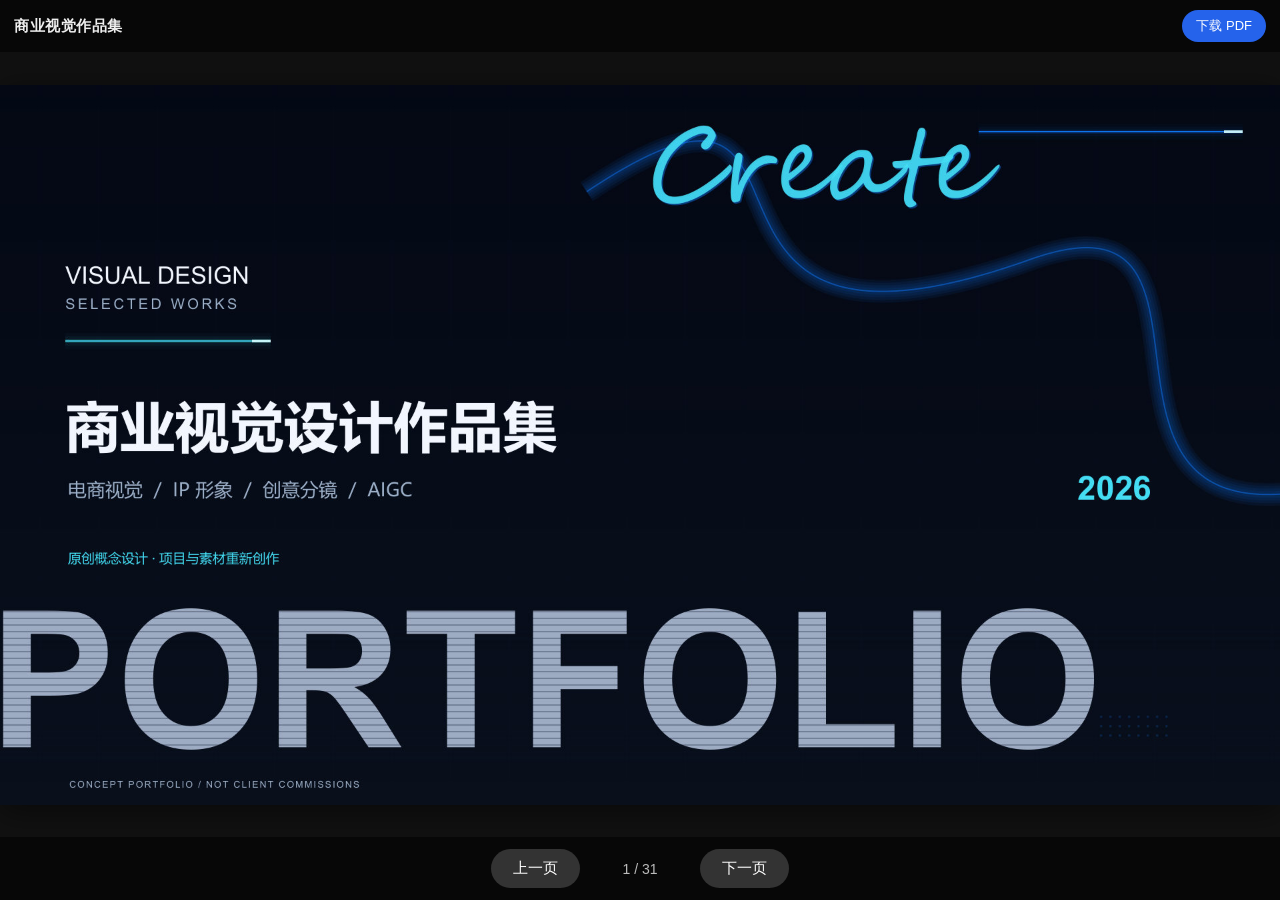
<file: shangye.html>
<!DOCTYPE html>
<html lang="zh-CN">
<head>
<meta charset="utf-8">
<meta name="viewport" content="width=device-width,initial-scale=1,maximum-scale=1,user-scalable=no">
<title>商业视觉作品集</title>
<style>
*{margin:0;padding:0;box-sizing:border-box}
html,body{background:#111;height:100%;overflow:hidden;font-family:-apple-system,"PingFang SC","Microsoft YaHei",sans-serif;color:#eee}
.wrap{position:fixed;inset:0;display:flex;flex-direction:column}
.top{display:flex;align-items:center;justify-content:space-between;padding:10px 14px;background:rgba(0,0,0,.55);backdrop-filter:blur(6px);z-index:5}
.top .t{font-size:15px;font-weight:600;letter-spacing:.5px}
.top a.dl{font-size:13px;color:#fff;text-decoration:none;background:#2563eb;padding:7px 14px;border-radius:20px}
.stage{flex:1;position:relative;overflow:hidden;display:flex;align-items:center;justify-content:center;touch-action:pan-y}
.slide{display:none;max-width:100%;max-height:100%;width:auto;height:auto;box-shadow:0 6px 30px rgba(0,0,0,.5)}
.slide.on{display:block}
.bar{display:flex;align-items:center;justify-content:center;gap:18px;padding:12px;background:rgba(0,0,0,.55)}
.bar button{font-size:15px;color:#fff;background:#333;border:none;border-radius:22px;padding:10px 22px;cursor:pointer}
.bar button:active{background:#444}
.bar .pg{font-size:14px;min-width:84px;text-align:center;color:#bbb}
</style>
</head>
<body>
<div class="wrap">
  <div class="top">
    <div class="t">商业视觉作品集</div>
    <a class="dl" href="shangye-visual-portfolio.pdf" download>下载 PDF</a>
  </div>
  <div class="stage" id="stage">
      <img class="slide" data-i="0" src="pdf-shangye/page_01.jpg" alt="第 1 页" loading="lazy">
      <img class="slide" data-i="1" src="pdf-shangye/page_02.jpg" alt="第 2 页" loading="lazy">
      <img class="slide" data-i="2" src="pdf-shangye/page_03.jpg" alt="第 3 页" loading="lazy">
      <img class="slide" data-i="3" src="pdf-shangye/page_04.jpg" alt="第 4 页" loading="lazy">
      <img class="slide" data-i="4" src="pdf-shangye/page_05.jpg" alt="第 5 页" loading="lazy">
      <img class="slide" data-i="5" src="pdf-shangye/page_06.jpg" alt="第 6 页" loading="lazy">
      <img class="slide" data-i="6" src="pdf-shangye/page_07.jpg" alt="第 7 页" loading="lazy">
      <img class="slide" data-i="7" src="pdf-shangye/page_08.jpg" alt="第 8 页" loading="lazy">
      <img class="slide" data-i="8" src="pdf-shangye/page_09.jpg" alt="第 9 页" loading="lazy">
      <img class="slide" data-i="9" src="pdf-shangye/page_10.jpg" alt="第 10 页" loading="lazy">
      <img class="slide" data-i="10" src="pdf-shangye/page_11.jpg" alt="第 11 页" loading="lazy">
      <img class="slide" data-i="11" src="pdf-shangye/page_12.jpg" alt="第 12 页" loading="lazy">
      <img class="slide" data-i="12" src="pdf-shangye/page_13.jpg" alt="第 13 页" loading="lazy">
      <img class="slide" data-i="13" src="pdf-shangye/page_14.jpg" alt="第 14 页" loading="lazy">
      <img class="slide" data-i="14" src="pdf-shangye/page_15.jpg" alt="第 15 页" loading="lazy">
      <img class="slide" data-i="15" src="pdf-shangye/page_16.jpg" alt="第 16 页" loading="lazy">
      <img class="slide" data-i="16" src="pdf-shangye/page_17.jpg" alt="第 17 页" loading="lazy">
      <img class="slide" data-i="17" src="pdf-shangye/page_18.jpg" alt="第 18 页" loading="lazy">
      <img class="slide" data-i="18" src="pdf-shangye/page_19.jpg" alt="第 19 页" loading="lazy">
      <img class="slide" data-i="19" src="pdf-shangye/page_20.jpg" alt="第 20 页" loading="lazy">
      <img class="slide" data-i="20" src="pdf-shangye/page_21.jpg" alt="第 21 页" loading="lazy">
      <img class="slide" data-i="21" src="pdf-shangye/page_22.jpg" alt="第 22 页" loading="lazy">
      <img class="slide" data-i="22" src="pdf-shangye/page_23.jpg" alt="第 23 页" loading="lazy">
      <img class="slide" data-i="23" src="pdf-shangye/page_24.jpg" alt="第 24 页" loading="lazy">
      <img class="slide" data-i="24" src="pdf-shangye/page_25.jpg" alt="第 25 页" loading="lazy">
      <img class="slide" data-i="25" src="pdf-shangye/page_26.jpg" alt="第 26 页" loading="lazy">
      <img class="slide" data-i="26" src="pdf-shangye/page_27.jpg" alt="第 27 页" loading="lazy">
      <img class="slide" data-i="27" src="pdf-shangye/page_28.jpg" alt="第 28 页" loading="lazy">
      <img class="slide" data-i="28" src="pdf-shangye/page_29.jpg" alt="第 29 页" loading="lazy">
      <img class="slide" data-i="29" src="pdf-shangye/page_30.jpg" alt="第 30 页" loading="lazy">
      <img class="slide" data-i="30" src="pdf-shangye/page_31.jpg" alt="第 31 页" loading="lazy">
  </div>
  <div class="bar">
    <button id="prev">上一页</button>
    <div class="pg"><span id="cur">1</span> / 31</div>
    <button id="next">下一页</button>
  </div>
</div>
<script>
var slides=[].slice.call(document.querySelectorAll('.slide'));
var i=0;
function show(k){
  if(k<0||k>=slides.length)return;
  slides[i].classList.remove('on');
  i=k; slides[i].classList.add('on');
  document.getElementById('cur').textContent=i+1;
  slides[i].scrollIntoView&&0;
}
show(0);
document.getElementById('prev').onclick=function(){show(i-1)};
document.getElementById('next').onclick=function(){show(i+1)};
document.addEventListener('keydown',function(e){
  if(e.key==='ArrowLeft')show(i-1);
  if(e.key==='ArrowRight')show(i+1);
});
var sx=0;
var st=document.getElementById('stage');
st.addEventListener('touchstart',function(e){sx=e.touches[0].clientX},false);
st.addEventListener('touchend',function(e){
  var dx=e.changedTouches[0].clientX-sx;
  if(dx>50)show(i-1); else if(dx<-50)show(i+1);
},false);
</script>
</body>
</html>
</file>
